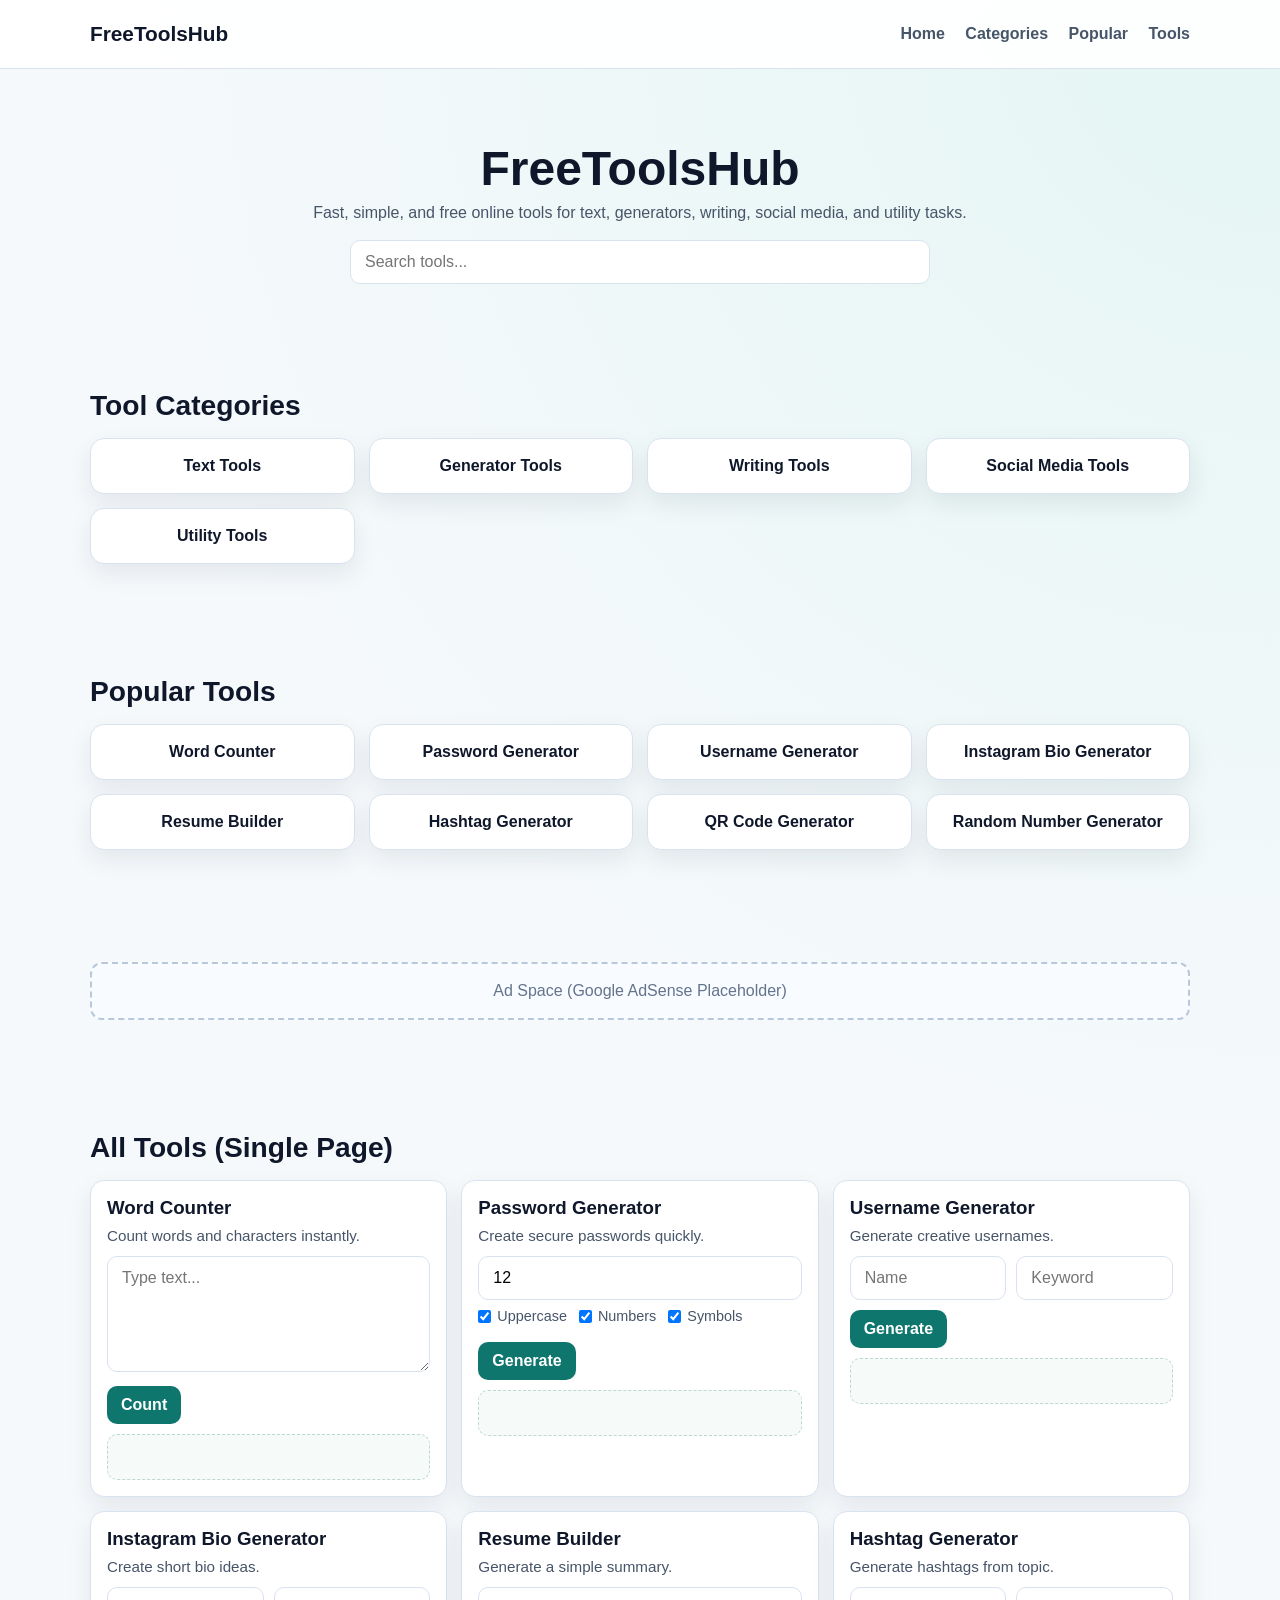
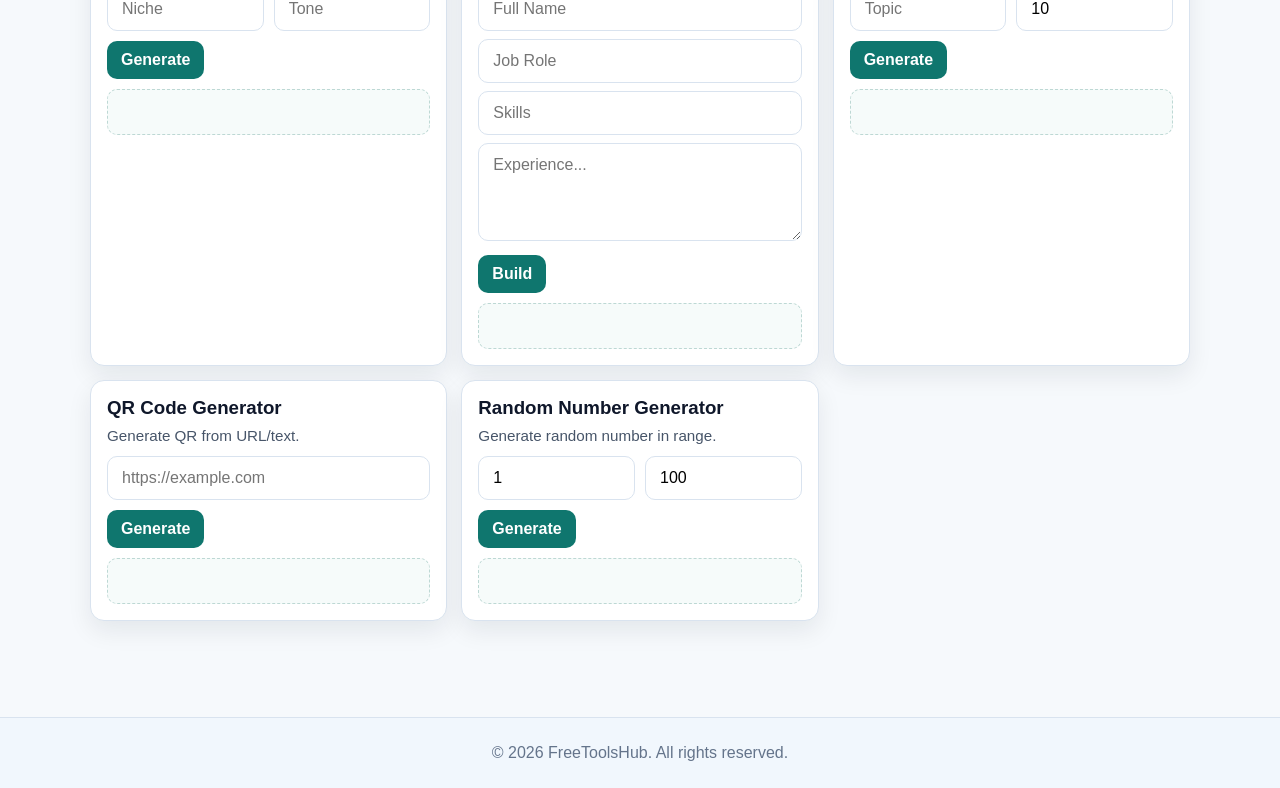
<file: index.html>
<!DOCTYPE html>
<html lang="en">
<head>
  <meta charset="UTF-8" />
  <meta name="viewport" content="width=device-width, initial-scale=1.0" />
  <meta name="description" content="FreeToolsHub - Free online text, generator, writing, social and utility tools." />
  <meta name="keywords" content="free tools, word counter, password generator, hashtag generator, qr code" />
  <meta name="robots" content="index,follow" />
  <title>FreeToolsHub | Single Page</title>
  <style>
    :root{
      --bg:#f6f9fc; --card:#fff; --txt:#0f172a; --muted:#475569;
      --primary:#0f766e; --border:#d9e3ef; --shadow:0 10px 24px rgba(15,23,42,.08);
    }
    *{box-sizing:border-box;margin:0;padding:0}
    html{scroll-behavior:smooth}
    body{font-family:Segoe UI,Tahoma,Verdana,sans-serif;color:var(--txt);background:radial-gradient(circle at top right,#e4f6f3 0,var(--bg) 45%)}
    .container{width:min(1100px,92%);margin:auto}
    header{position:sticky;top:0;z-index:20;background:#ffffffea;border-bottom:1px solid var(--border);backdrop-filter:blur(6px)}
    .nav{display:flex;align-items:center;justify-content:space-between;min-height:68px}
    .brand{font-weight:800;font-size:1.3rem;text-decoration:none;color:var(--txt)}
    nav a{margin-left:16px;text-decoration:none;color:var(--muted);font-weight:600}
    nav a:hover{color:var(--primary)}
    section{padding:56px 0}
    .hero{text-align:center;padding:72px 0 50px}
    .hero h1{font-size:clamp(2rem,4vw,3rem);margin-bottom:8px}
    .hero p{max-width:680px;margin:0 auto 18px;color:var(--muted)}
    .search{max-width:580px;margin:auto}
    input,textarea,button{font:inherit}
    input,textarea{width:100%;padding:12px 14px;border:1px solid var(--border);border-radius:10px;background:#fff}
    .grid{display:grid;grid-template-columns:repeat(auto-fit,minmax(210px,1fr));gap:14px}
    .card,.tool{background:var(--card);border:1px solid var(--border);border-radius:14px;box-shadow:var(--shadow)}
    .card{padding:18px;text-align:center;font-weight:700}
    .tool-list .card{cursor:pointer;transition:.2s transform}
    .tool-list .card:hover{transform:translateY(-3px)}
    .ad{padding:18px;border:2px dashed #b8c8da;border-radius:12px;color:#64748b;background:#f8fbff;text-align:center}
    h2{font-size:clamp(1.3rem,2.2vw,1.8rem);margin-bottom:16px}
    .tools-wrap{display:grid;grid-template-columns:repeat(auto-fit,minmax(280px,1fr));gap:14px}
    .tool{padding:16px}
    .tool h3{margin-bottom:8px}
    .tool p{color:var(--muted);font-size:.95rem;margin-bottom:12px}
    .row{display:grid;grid-template-columns:1fr 1fr;gap:10px}
    .checks{display:flex;gap:12px;flex-wrap:wrap;margin:8px 0}
    .checks label{display:flex;gap:6px;align-items:center;color:var(--muted);font-size:.9rem}
    .btn{margin-top:10px;background:var(--primary);color:#fff;border:0;padding:10px 14px;border-radius:10px;font-weight:700;cursor:pointer}
    .result{margin-top:10px;padding:10px;border:1px dashed #bdd8d4;border-radius:10px;background:#f6fbfa;min-height:46px;white-space:pre-wrap}
    footer{margin-top:40px;padding:26px 0;border-top:1px solid var(--border);background:#f1f7fd;color:#64748b;text-align:center}
    @media(max-width:700px){.row{grid-template-columns:1fr}}
  </style>
</head>
<body>
  <header>
    <div class="container nav">
      <a href="#home" class="brand">FreeToolsHub</a>
      <nav>
        <a href="#home">Home</a>
        <a href="#categories">Categories</a>
        <a href="#popular">Popular</a>
        <a href="#tools">Tools</a>
      </nav>
    </div>
  </header>

  <main id="home">
    <section class="hero">
      <div class="container">
        <h1>FreeToolsHub</h1>
        <p>Fast, simple, and free online tools for text, generators, writing, social media, and utility tasks.</p>
        <div class="search">
          <input id="searchTools" type="search" placeholder="Search tools..." />
        </div>
      </div>
    </section>

    <section id="categories">
      <div class="container">
        <h2>Tool Categories</h2>
        <div class="grid">
          <div class="card">Text Tools</div>
          <div class="card">Generator Tools</div>
          <div class="card">Writing Tools</div>
          <div class="card">Social Media Tools</div>
          <div class="card">Utility Tools</div>
        </div>
      </div>
    </section>

    <section id="popular">
      <div class="container">
        <h2>Popular Tools</h2>
        <div class="grid tool-list" id="toolCards">
          <div class="card" data-name="Word Counter">Word Counter</div>
          <div class="card" data-name="Password Generator">Password Generator</div>
          <div class="card" data-name="Username Generator">Username Generator</div>
          <div class="card" data-name="Instagram Bio Generator">Instagram Bio Generator</div>
          <div class="card" data-name="Resume Builder">Resume Builder</div>
          <div class="card" data-name="Hashtag Generator">Hashtag Generator</div>
          <div class="card" data-name="QR Code Generator">QR Code Generator</div>
          <div class="card" data-name="Random Number Generator">Random Number Generator</div>
        </div>
      </div>
    </section>

    <section>
      <div class="container"><div class="ad">Ad Space (Google AdSense Placeholder)</div></div>
    </section>

    <section id="tools">
      <div class="container">
        <h2>All Tools (Single Page)</h2>
        <div class="tools-wrap">

          <article class="tool">
            <h3>Word Counter</h3><p>Count words and characters instantly.</p>
            <textarea id="wcInput" rows="5" placeholder="Type text..."></textarea>
            <button class="btn" id="wcBtn">Count</button>
            <div class="result" id="wcResult"></div>
          </article>

          <article class="tool">
            <h3>Password Generator</h3><p>Create secure passwords quickly.</p>
            <input id="pwLength" type="number" min="6" max="64" value="12" />
            <div class="checks">
              <label><input id="pwUpper" type="checkbox" checked /> Uppercase</label>
              <label><input id="pwNumber" type="checkbox" checked /> Numbers</label>
              <label><input id="pwSymbol" type="checkbox" checked /> Symbols</label>
            </div>
            <button class="btn" id="pwBtn">Generate</button>
            <div class="result" id="pwResult"></div>
          </article>

          <article class="tool">
            <h3>Username Generator</h3><p>Generate creative usernames.</p>
            <div class="row">
              <input id="unName" placeholder="Name" />
              <input id="unKeyword" placeholder="Keyword" />
            </div>
            <button class="btn" id="unBtn">Generate</button>
            <div class="result" id="unResult"></div>
          </article>

          <article class="tool">
            <h3>Instagram Bio Generator</h3><p>Create short bio ideas.</p>
            <div class="row">
              <input id="igNiche" placeholder="Niche" />
              <input id="igTone" placeholder="Tone" />
            </div>
            <button class="btn" id="igBtn">Generate</button>
            <div class="result" id="igResult"></div>
          </article>

          <article class="tool">
            <h3>Resume Builder</h3><p>Generate a simple summary.</p>
            <input id="rbName" placeholder="Full Name" />
            <input id="rbRole" placeholder="Job Role" style="margin-top:8px" />
            <input id="rbSkills" placeholder="Skills" style="margin-top:8px" />
            <textarea id="rbExp" rows="4" placeholder="Experience..." style="margin-top:8px"></textarea>
            <button class="btn" id="rbBtn">Build</button>
            <div class="result" id="rbResult"></div>
          </article>

          <article class="tool">
            <h3>Hashtag Generator</h3><p>Generate hashtags from topic.</p>
            <div class="row">
              <input id="htTopic" placeholder="Topic" />
              <input id="htCount" type="number" min="5" max="30" value="10" />
            </div>
            <button class="btn" id="htBtn">Generate</button>
            <div class="result" id="htResult"></div>
          </article>

          <article class="tool">
            <h3>QR Code Generator</h3><p>Generate QR from URL/text.</p>
            <input id="qrInput" placeholder="https://example.com" />
            <button class="btn" id="qrBtn">Generate</button>
            <div class="result" id="qrResult"></div>
          </article>

          <article class="tool">
            <h3>Random Number Generator</h3><p>Generate random number in range.</p>
            <div class="row">
              <input id="rnMin" type="number" value="1" />
              <input id="rnMax" type="number" value="100" />
            </div>
            <button class="btn" id="rnBtn">Generate</button>
            <div class="result" id="rnResult"></div>
          </article>

        </div>
      </div>
    </section>
  </main>

  <footer>
    <div class="container">© 2026 FreeToolsHub. All rights reserved.</div>
  </footer>

  <script>
    const byId = (id) => document.getElementById(id);

    // Search cards
    const search = byId("searchTools");
    const cards = [...document.querySelectorAll("#toolCards .card")];
    search.addEventListener("input", e => {
      const q = e.target.value.toLowerCase().trim();
      cards.forEach(c => c.style.display = c.dataset.name.toLowerCase().includes(q) ? "block" : "none");
    });

    // Word Counter
    byId("wcBtn").onclick = () => {
      const t = byId("wcInput").value.trim();
      const words = t ? t.split(/\s+/).length : 0;
      byId("wcResult").textContent = `Words: ${words}\nCharacters: ${t.length}`;
    };

    // Password Generator
    byId("pwBtn").onclick = () => {
      const len = Math.min(64, Math.max(6, Number(byId("pwLength").value) || 12));
      let chars = "abcdefghijklmnopqrstuvwxyz";
      if (byId("pwUpper").checked) chars += "ABCDEFGHIJKLMNOPQRSTUVWXYZ";
      if (byId("pwNumber").checked) chars += "0123456789";
      if (byId("pwSymbol").checked) chars += "!@#$%^&*()_+-={}[]<>?";
      let out = "";
      for (let i = 0; i < len; i++) out += chars[Math.floor(Math.random() * chars.length)];
      byId("pwResult").textContent = out;
    };

    // Username
    byId("unBtn").onclick = () => {
      const n = (byId("unName").value || "user").replace(/\s+/g, "").toLowerCase();
      const k = (byId("unKeyword").value || "hub").replace(/\s+/g, "").toLowerCase();
      byId("unResult").textContent = `${n}_${k}${Math.floor(100 + Math.random() * 900)}`;
    };

    // IG Bio
    byId("igBtn").onclick = () => {
      const niche = byId("igNiche").value || "Creator";
      const tone = byId("igTone").value || "clean";
      byId("igResult").textContent = `${niche} | ${tone} vibes\nSharing value daily\nDM for collaborations`;
    };

    // Resume
    byId("rbBtn").onclick = () => {
      byId("rbResult").textContent =
`Name: ${byId("rbName").value || "Your Name"}
Role: ${byId("rbRole").value || "Professional"}
Skills: ${byId("rbSkills").value || "Communication, Teamwork"}
Summary: ${byId("rbExp").value || "Add your key achievements and experience."}`;
    };

    // Hashtag
    byId("htBtn").onclick = () => {
      const topic = (byId("htTopic").value || "content").replace(/\s+/g, "");
      const count = Math.min(30, Math.max(5, Number(byId("htCount").value) || 10));
      const tags = Array.from({length: count}, (_, i) => `#${topic}${i+1}`);
      byId("htResult").textContent = tags.join(" ");
    };

    // QR
    byId("qrBtn").onclick = () => {
      const val = encodeURIComponent(byId("qrInput").value.trim());
      byId("qrResult").innerHTML = val
        ? `<img alt="QR Code" src="https://api.qrserver.com/v1/create-qr-code/?size=180x180&data=${val}">`
        : "Enter text or URL.";
    };

    // Random
    byId("rnBtn").onclick = () => {
      const min = Number(byId("rnMin").value), max = Number(byId("rnMax").value);
      if (Number.isNaN(min) || Number.isNaN(max) || min > max) return byId("rnResult").textContent = "Invalid range.";
      byId("rnResult").textContent = `Random Number: ${Math.floor(Math.random()*(max-min+1))+min}`;
    };
  </script>
</body>
</html>
</file>
